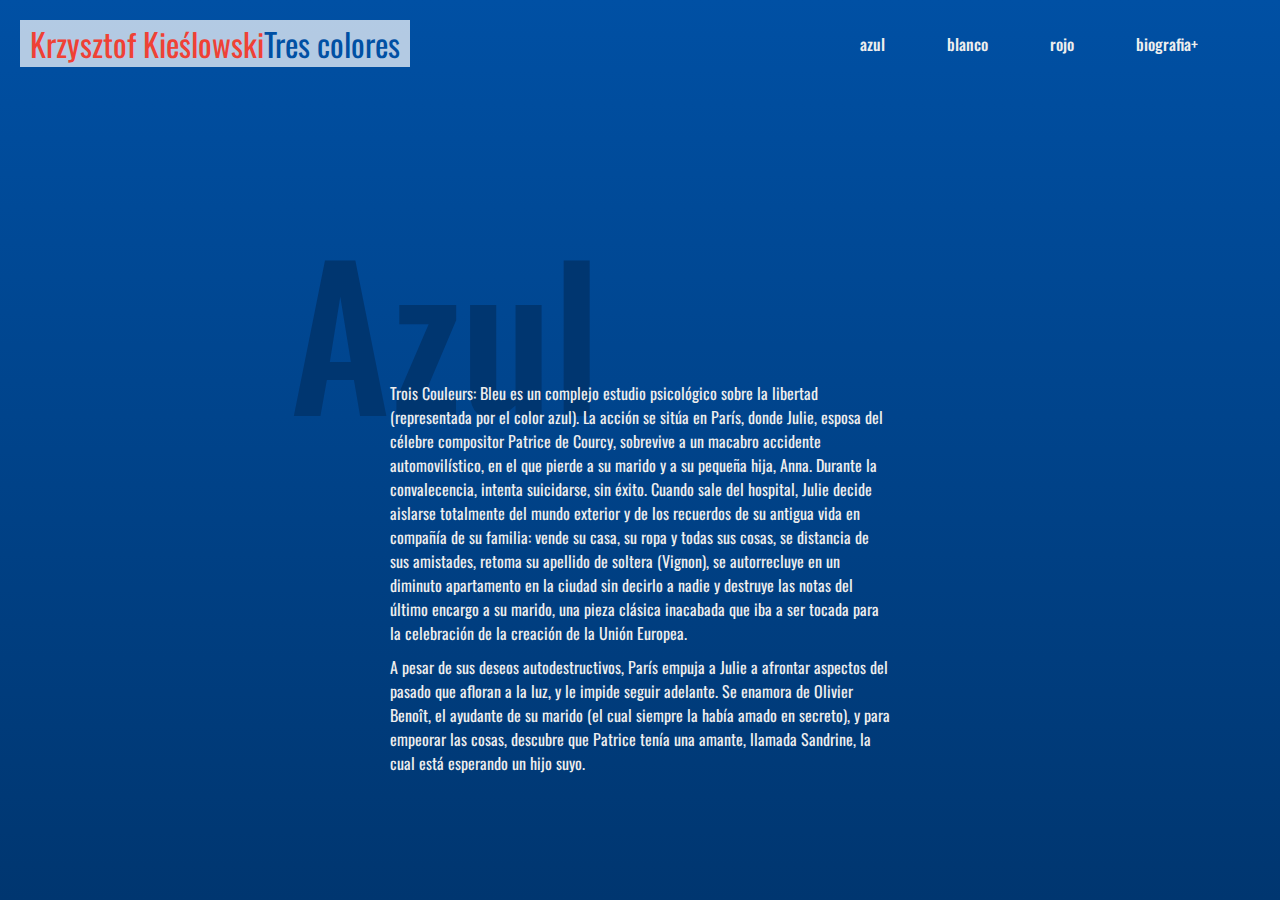
<file: azul.html>
<!DOCTYPE html>
<html>
<head>
	<meta charset="utf-8">
	<meta name="viewport" content="width=device-width, initial-scale=1">
	<title>
	</title>
	<link rel="stylesheet" href="css/style.css">
	<link rel="preconnect" href="https://fonts.googleapis.com">
	<link rel="preconnect" href="https://fonts.gstatic.com" crossorigin>
	<link href="https://fonts.googleapis.com/css2?family=Oswald:wght@400;500&display=swap" rel="stylesheet">
</head>
<body class="seccion azul">  <!-- se agregan las clases seccion y azul para usar el mismo css y agregar estilo que solo afecte a esta pagina sin afectar el home page -->
	<header>
		<h1><a href="/">Krzysztof Kieślowski<span>Tres colores</span></a></h1>
		<nav>
			<ul>
				<li><a href="azul.html">Azul</a></li>
				<li><a href="blanco.html">Blanco</a></li>
				<li><a href="rojo.html">Rojo</a></li>
				<li><a href="bio.html">Biografia</a></li>
			</ul>
		</nav>
	</header>
	<section class="contenedor">
	<h2>Azul</h2>
	<p>Trois Couleurs: Bleu es un complejo estudio psicológico sobre la libertad (representada por el color azul). La acción se sitúa en París, donde Julie, esposa del célebre compositor Patrice de Courcy, sobrevive a un macabro accidente automovilístico, en el que pierde a su marido y a su pequeña hija, Anna. Durante la convalecencia, intenta suicidarse, sin éxito. Cuando sale del hospital, Julie decide aislarse totalmente del mundo exterior y de los recuerdos de su antigua vida en compañía de su familia: vende su casa, su ropa y todas sus cosas, se distancia de sus amistades, retoma su apellido de soltera (Vignon), se autorrecluye en un diminuto apartamento en la ciudad sin decirlo a nadie y destruye las notas del último encargo a su marido, una pieza clásica inacabada que iba a ser tocada para la celebración de la creación de la Unión Europea.</p>
	<p>A pesar de sus deseos autodestructivos, París empuja a Julie a afrontar aspectos del pasado que afloran a la luz, y le impide seguir adelante. Se enamora de Olivier Benoît, el ayudante de su marido (el cual siempre la había amado en secreto), y para empeorar las cosas, descubre que Patrice tenía una amante, llamada Sandrine, la cual está esperando un hijo suyo.</p>

	</section>
</body>
</html>
</file>
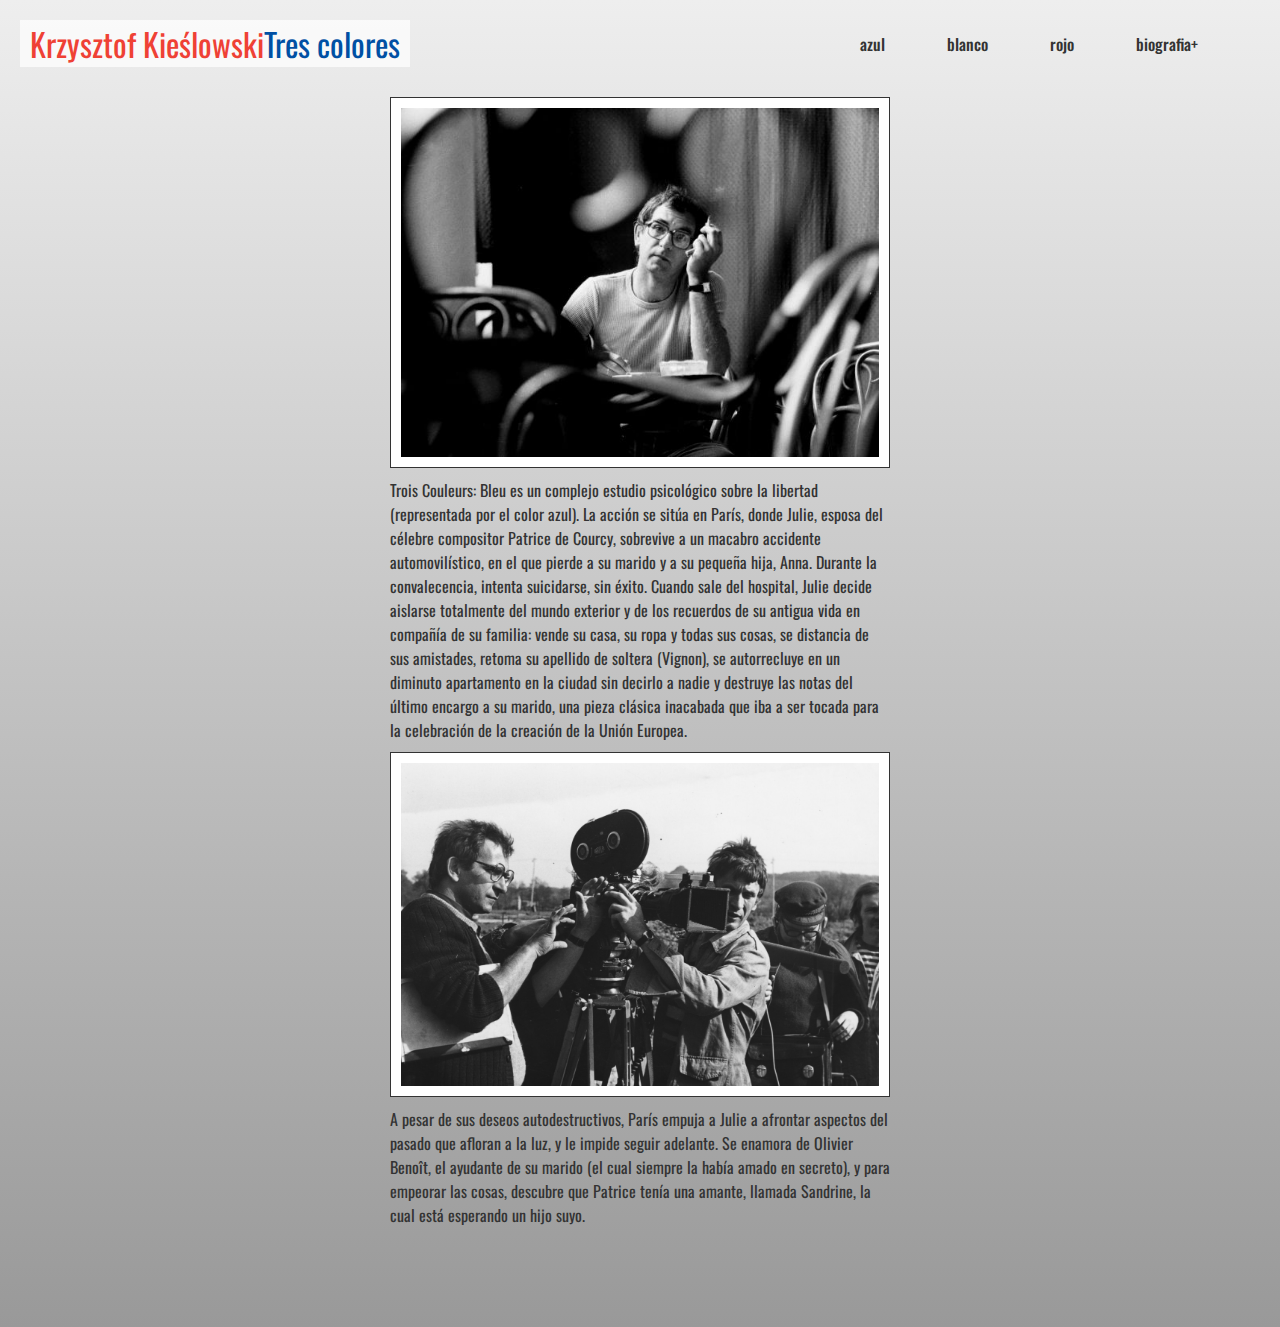
<file: bio.html>
<!DOCTYPE html>
<html>
<head>
	<meta charset="utf-8">
	<meta name="viewport" content="width=device-width, initial-scale=1">
	<title>
	</title>
	<link rel="stylesheet" href="css/style.css">
	<link rel="preconnect" href="https://fonts.googleapis.com">
	<link rel="preconnect" href="https://fonts.gstatic.com" crossorigin>
	<link href="https://fonts.googleapis.com/css2?family=Oswald:wght@400;500&display=swap" rel="stylesheet">
</head>
<body class="seccion bio">  <!-- se agregan las clases seccion y azul para usar el mismo css y agregar estilo que solo afecte a esta pagina sin afectar el home page -->
	<header>
		<h1><a href="/">Krzysztof Kieślowski<span>Tres colores</span></a></h1>
		<nav>
			<ul>
				<li><a href="azul.html">Azul</a></li>
				<li><a href="blanco.html">Blanco</a></li>
				<li><a href="rojo.html">Rojo</a></li>
				<li><a href="bio.html">Biografia</a></li>
			</ul>
		</nav>
	</header>
	<section class="contenedor">
		<img src="img/k01.jpg" alt="Krzysztof Kieślowski">
		<p>Trois Couleurs: Bleu es un complejo estudio psicológico sobre la libertad (representada por el color azul). La acción se sitúa en París, donde Julie, esposa del célebre compositor Patrice de Courcy, sobrevive a un macabro accidente automovilístico, en el que pierde a su marido y a su pequeña hija, Anna. Durante la convalecencia, intenta suicidarse, sin éxito. Cuando sale del hospital, Julie decide aislarse totalmente del mundo exterior y de los recuerdos de su antigua vida en compañía de su familia: vende su casa, su ropa y todas sus cosas, se distancia de sus amistades, retoma su apellido de soltera (Vignon), se autorrecluye en un diminuto apartamento en la ciudad sin decirlo a nadie y destruye las notas del último encargo a su marido, una pieza clásica inacabada que iba a ser tocada para la celebración de la creación de la Unión Europea.</p>
		<img src="img/k02.jpg" alt="Krzysztof Kieślowski">
		<p>A pesar de sus deseos autodestructivos, París empuja a Julie a afrontar aspectos del pasado que afloran a la luz, y le impide seguir adelante. Se enamora de Olivier Benoît, el ayudante de su marido (el cual siempre la había amado en secreto), y para empeorar las cosas, descubre que Patrice tenía una amante, llamada Sandrine, la cual está esperando un hijo suyo.</p>

	</section>
</body>
</html>
</file>
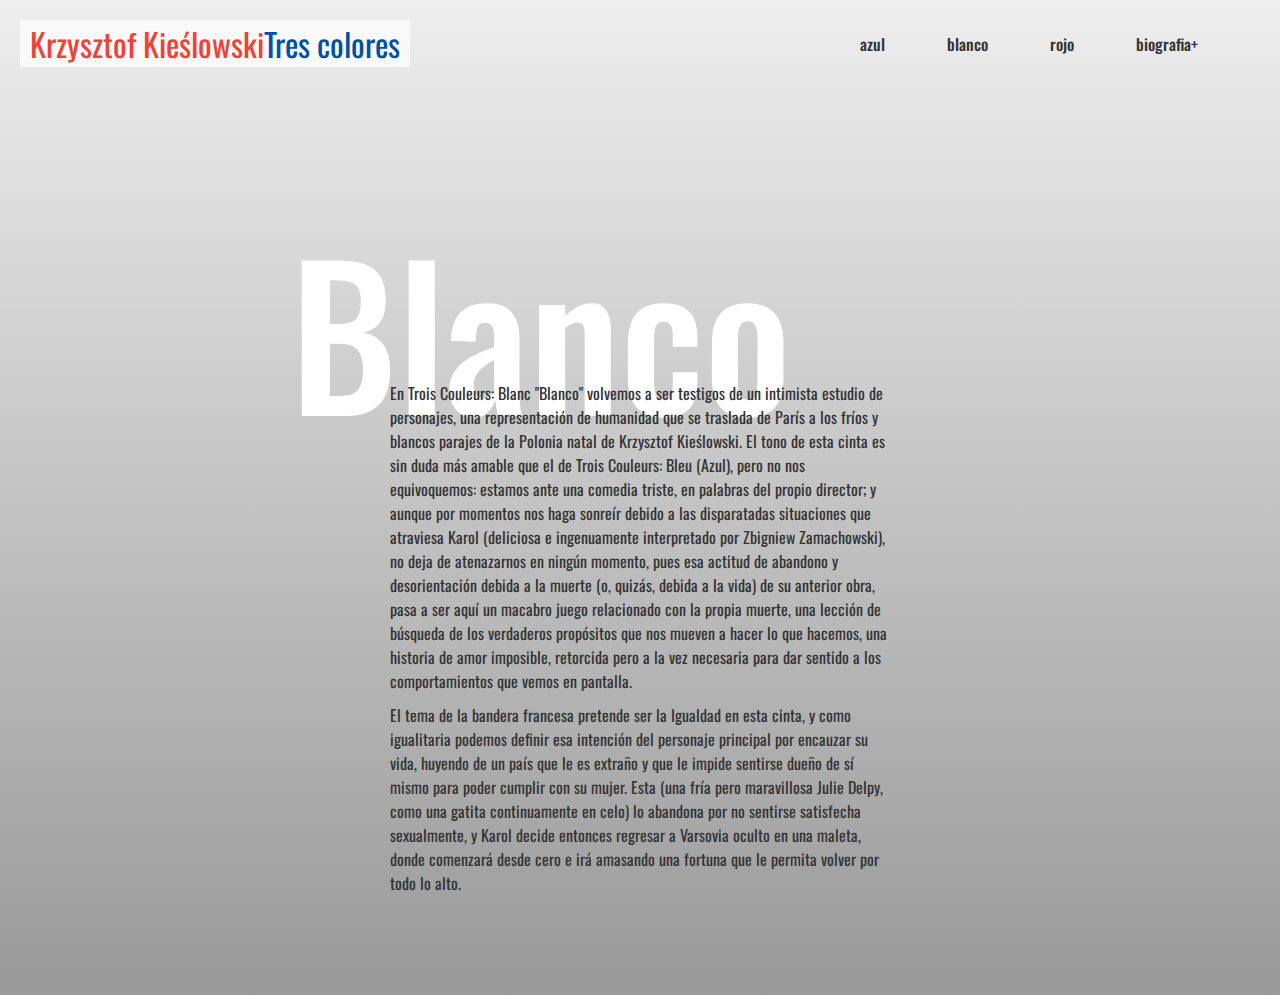
<file: blanco.html>
<!DOCTYPE html>
<html>
<head>
	<meta charset="utf-8">
	<meta name="viewport" content="width=device-width, initial-scale=1">
	<title>
	</title>
	<link rel="stylesheet" href="css/style.css">
	<link rel="preconnect" href="https://fonts.googleapis.com">
	<link rel="preconnect" href="https://fonts.gstatic.com" crossorigin>
	<link href="https://fonts.googleapis.com/css2?family=Oswald:wght@400;500&display=swap" rel="stylesheet">
</head>
<body class="seccion blanco">  <!-- se agregan las clases seccion y azul para usar el mismo css y agregar estilo que solo afecte a esta pagina sin afectar el home page -->
	<header>
		<h1><a href="/">Krzysztof Kieślowski<span>Tres colores</span></a></h1>
		<nav>
			<ul>
				<li><a href="azul.html">Azul</a></li>
				<li><a href="blanco.html">Blanco</a></li>
				<li><a href="rojo.html">Rojo</a></li>
				<li><a href="bio.html">Biografia</a></li>
			</ul>
		</nav>
	</header>
	<section class="contenedor">
	<h2>Blanco</h2>
	<p>En Trois Couleurs: Blanc "Blanco" volvemos a ser testigos de un intimista estudio de personajes, una representación de humanidad que se traslada de París a los fríos y blancos parajes de la Polonia natal de Krzysztof Kieślowski. El tono de esta cinta es sin duda más amable que el de Trois Couleurs: Bleu (Azul), pero no nos equivoquemos: estamos ante una comedia triste, en palabras del propio director; y aunque por momentos nos haga sonreír debido a las disparatadas situaciones que atraviesa Karol (deliciosa e ingenuamente interpretado por Zbigniew Zamachowski), no deja de atenazarnos en ningún momento, pues esa actitud de abandono y desorientación debida a la muerte (o, quizás, debida a la vida) de su anterior obra, pasa a ser aquí un macabro juego relacionado con la propia muerte, una lección de búsqueda de los verdaderos propósitos que nos mueven a hacer lo que hacemos, una historia de amor imposible, retorcida pero a la vez necesaria para dar sentido a los comportamientos que vemos en pantalla.</p>
	<p>El tema de la bandera francesa pretende ser la Igualdad en esta cinta, y como igualitaria podemos definir esa intención del personaje principal por encauzar su vida, huyendo de un país que le es extraño y que le impide sentirse dueño de sí mismo para poder cumplir con su mujer. Esta (una fría pero maravillosa Julie Delpy, como una gatita continuamente en celo) lo abandona por no sentirse satisfecha sexualmente, y Karol decide entonces regresar a Varsovia oculto en una maleta, donde comenzará desde cero e irá amasando una fortuna que le permita volver por todo lo alto.</p>

	</section>
</body>
</html>
</file>
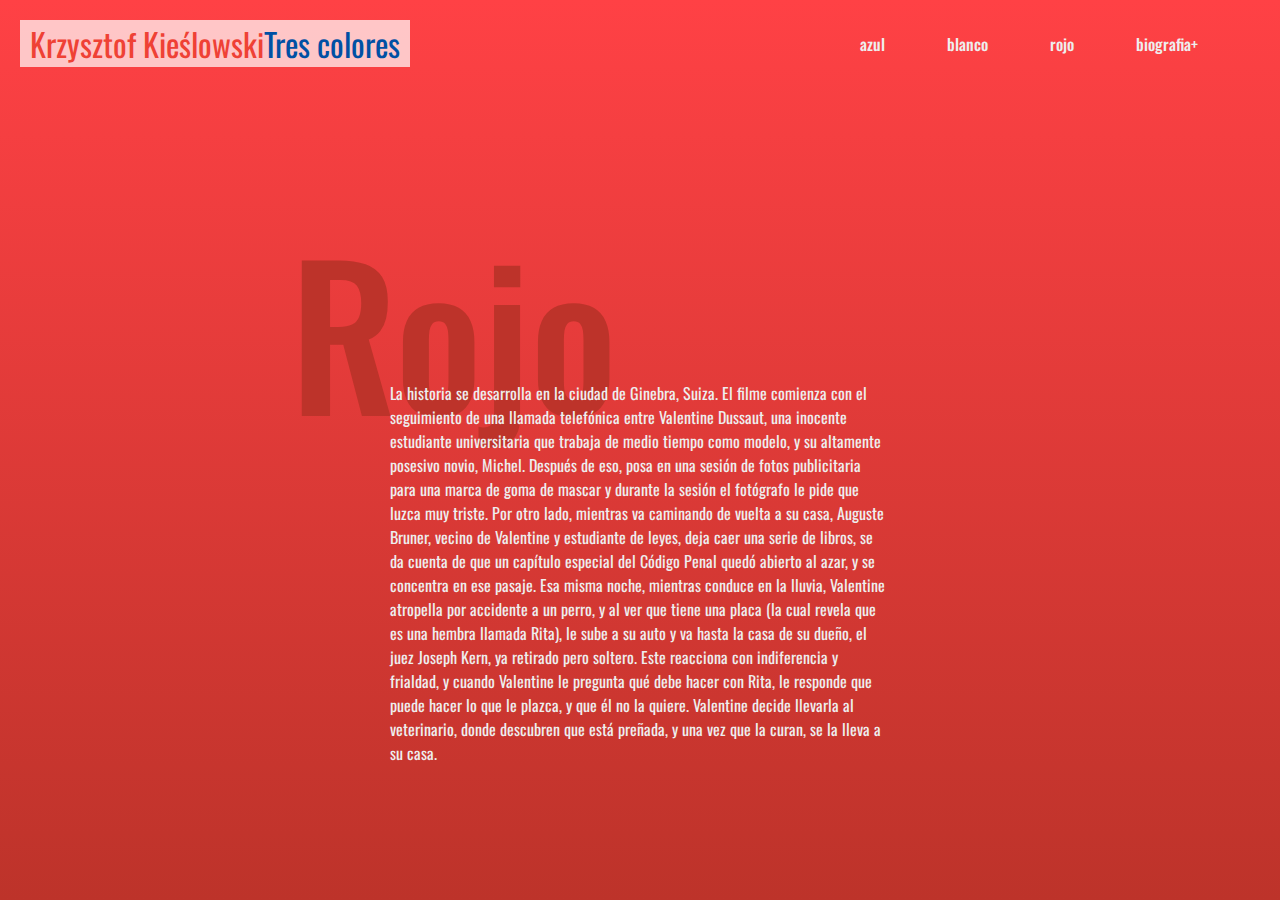
<file: rojo.html>
<!DOCTYPE html>
<html>
<head>
	<meta charset="utf-8">
	<meta name="viewport" content="width=device-width, initial-scale=1">
	<title>
	</title>
	<link rel="stylesheet" href="css/style.css">
	<link rel="preconnect" href="https://fonts.googleapis.com">
	<link rel="preconnect" href="https://fonts.gstatic.com" crossorigin>
	<link href="https://fonts.googleapis.com/css2?family=Oswald:wght@400;500&display=swap" rel="stylesheet">
</head>
<body class="seccion rojo">  <!-- se agregan las clases seccion y azul para usar el mismo css y agregar estilo que solo afecte a esta pagina sin afectar el home page -->
	<header>
		<h1><a href="/">Krzysztof Kieślowski<span>Tres colores</span></a></h1>
		<nav>
			<ul>
				<li><a href="azul.html">Azul</a></li>
				<li><a href="blanco.html">Blanco</a></li>
				<li><a href="rojo.html">Rojo</a></li>
				<li><a href="bio.html">Biografia</a></li>
			</ul>
		</nav>
	</header>
	<section class="contenedor">
	<h2>Rojo</h2>
	<p>La historia se desarrolla en la ciudad de Ginebra, Suiza. El filme comienza con el seguimiento de una llamada telefónica entre Valentine Dussaut, una inocente estudiante universitaria que trabaja de medio tiempo como modelo, y su altamente posesivo novio, Michel. Después de eso, posa en una sesión de fotos publicitaria para una marca de goma de mascar y durante la sesión el fotógrafo le pide que luzca muy triste. Por otro lado, mientras va caminando de vuelta a su casa, Auguste Bruner, vecino de Valentine y estudiante de leyes, deja caer una serie de libros, se da cuenta de que un capítulo especial del Código Penal quedó abierto al azar, y se concentra en ese pasaje. Esa misma noche, mientras conduce en la lluvia, Valentine atropella por accidente a un perro, y al ver que tiene una placa (la cual revela que es una hembra llamada Rita), le sube a su auto y va hasta la casa de su dueño, el juez Joseph Kern, ya retirado pero soltero. Este reacciona con indiferencia y frialdad, y cuando Valentine le pregunta qué debe hacer con Rita, le responde que puede hacer lo que le plazca, y que él no la quiere. Valentine decide llevarla al veterinario, donde descubren que está preñada, y una vez que la curan, se la lleva a su casa.</p>

	</section>
</body>
</html>
</file>
<file: css/style.css>
*{
	margin: 0;
	padding: 0;
}
body{
	font-family: Oswald, sans-serif;
	font-weight: 400;
	min-width: 320px;
}
header{
	position: fixed;
	z-index: 1;
	padding: 20px;
}
h1{
	font-weight: 400;
	background-color: rgba(255, 255, 255, 0.7);
	padding: 0 10px;
	color: #ef4135;
}
h1 span{
	color: #0050a4;
}
.biografia{
	text-transform: lowercase;
	color: #333;
}
.biografia::after, /* esto agrega contenido en html con css */
.seccion nav li:last-child a::after{
	content: "+";
}
nav ul{
	list-style: none;
	display: flex;
}
nav li{
	flex-grow: 1;
}
nav a{
	display: block;
	height: 100vh;
	background: url("../img/blanco.jpg") no-repeat center;
	background-size: cover;
	color: #fff;
	text-decoration: none;
	text-transform: lowercase;
	font-size: 8em;
	font-weight: 500;
	position: relative;
}
nav span{
	position: absolute;
	right: 40px;
	bottom: 40px;
}
nav li:first-child a{
	background-image: url("../img/azul.jpg");
	color: #0050a4;
}
nav li:last-child a{
	background-image: url("../img/rojo.jpg");
	color: #ef4135;
}
/*paginas internas*/
.seccion{
	color: #333;
	background-image: linear-gradient(to top, #999, #eee);
	min-height: 100vh;
}
.azul{
	color: #eee;
	background-image: linear-gradient(to top, #003670, #0050a4);
}
.rojo{
	color: #eee;
	background-image: linear-gradient(to top, #bd332a, #ff4145);
}
.seccion header{
	position: static;
	display: flex;
	justify-content: space-between;
	align-items: center;
}
h1 a{
	color: #ef4135;
	text-decoration: none;
}
.seccion nav{
	width: 400px;
}
.seccion nav li a{
	display: inline;
	color: #333;
	background-image: none;
	font-size: 1em;
}
.azul nav li a,
.rojo nav li a{
	color: #eee;
}
.contenedor{
	width: 500px;
	padding-bottom: 100px;
	margin: 0 auto;
}
.contenedor h2{
	font-weight: 500;
	color: #fff;
	font-size: 12em;
	position: relative;
	top: 100px;
	left: -100px;
	z-index: -1;
}
.azul h2{
	color: #003670;
}
.rojo h2{
	color: #bd332a;
}
.contenedor p{
	margin-top: 10px
}
.contenedor img{
	display: block;
	border: 1px solid #333;
	background-color: #fff;
	padding: 10px;
	width: calc(100% - 22px);
	margin-top: 10px;
}
@media screen and (max-width: 1200px){
	nav a{
		font-size: 6em;
}
@media screen and (max-width: 1024px){
	nav ul{
		display: block;
	}
	nav a{
		height: calc(100vh/3);
		text-shadow: 1px 1px 2px rgba(0,0,0,0.5);
	}
	nav li:first-child a{
		background-position: center -90px;
	}
	nav li:last-child a{
		background-position: center -140px;
	}
	.seccion header{
		display: block;
	}
	.seccion h1{
		display: inline-block;
	}
	.seccion nav{
		margin-top: 20px;
	}
	.seccion nav ul{
		display: flex;
	}
	.seccion nav a{
		text-shadow: none;
	}
}
@media screen and (max-width: 850px){
	nav li:last-child a{
		background-position: center -170px;
	}
	nav span{
		bottom: 20px;
	}
	.contenedor h2{
		left: -50px;
	}
	.seccion nav{
		width: 100%;
	}
}
@media screen and (max-width: 500px){
	h1{
		font-size: 1.3em;
	}
	.biografia{
		display: none;
	}
	nav a{
		font-size: 4em;
	}
	nav span{
		right: 20px;
	}
	nav li:first-child a3{
		background-position: center 0px;
	}
	nav li:last-child a{
		background-position: center -30px;
	}
	.contenedor{
		width: 90%;
	}
	.contenedor h2{
		position: static;
		font-size: 4em;
	}
	
}
</file>
